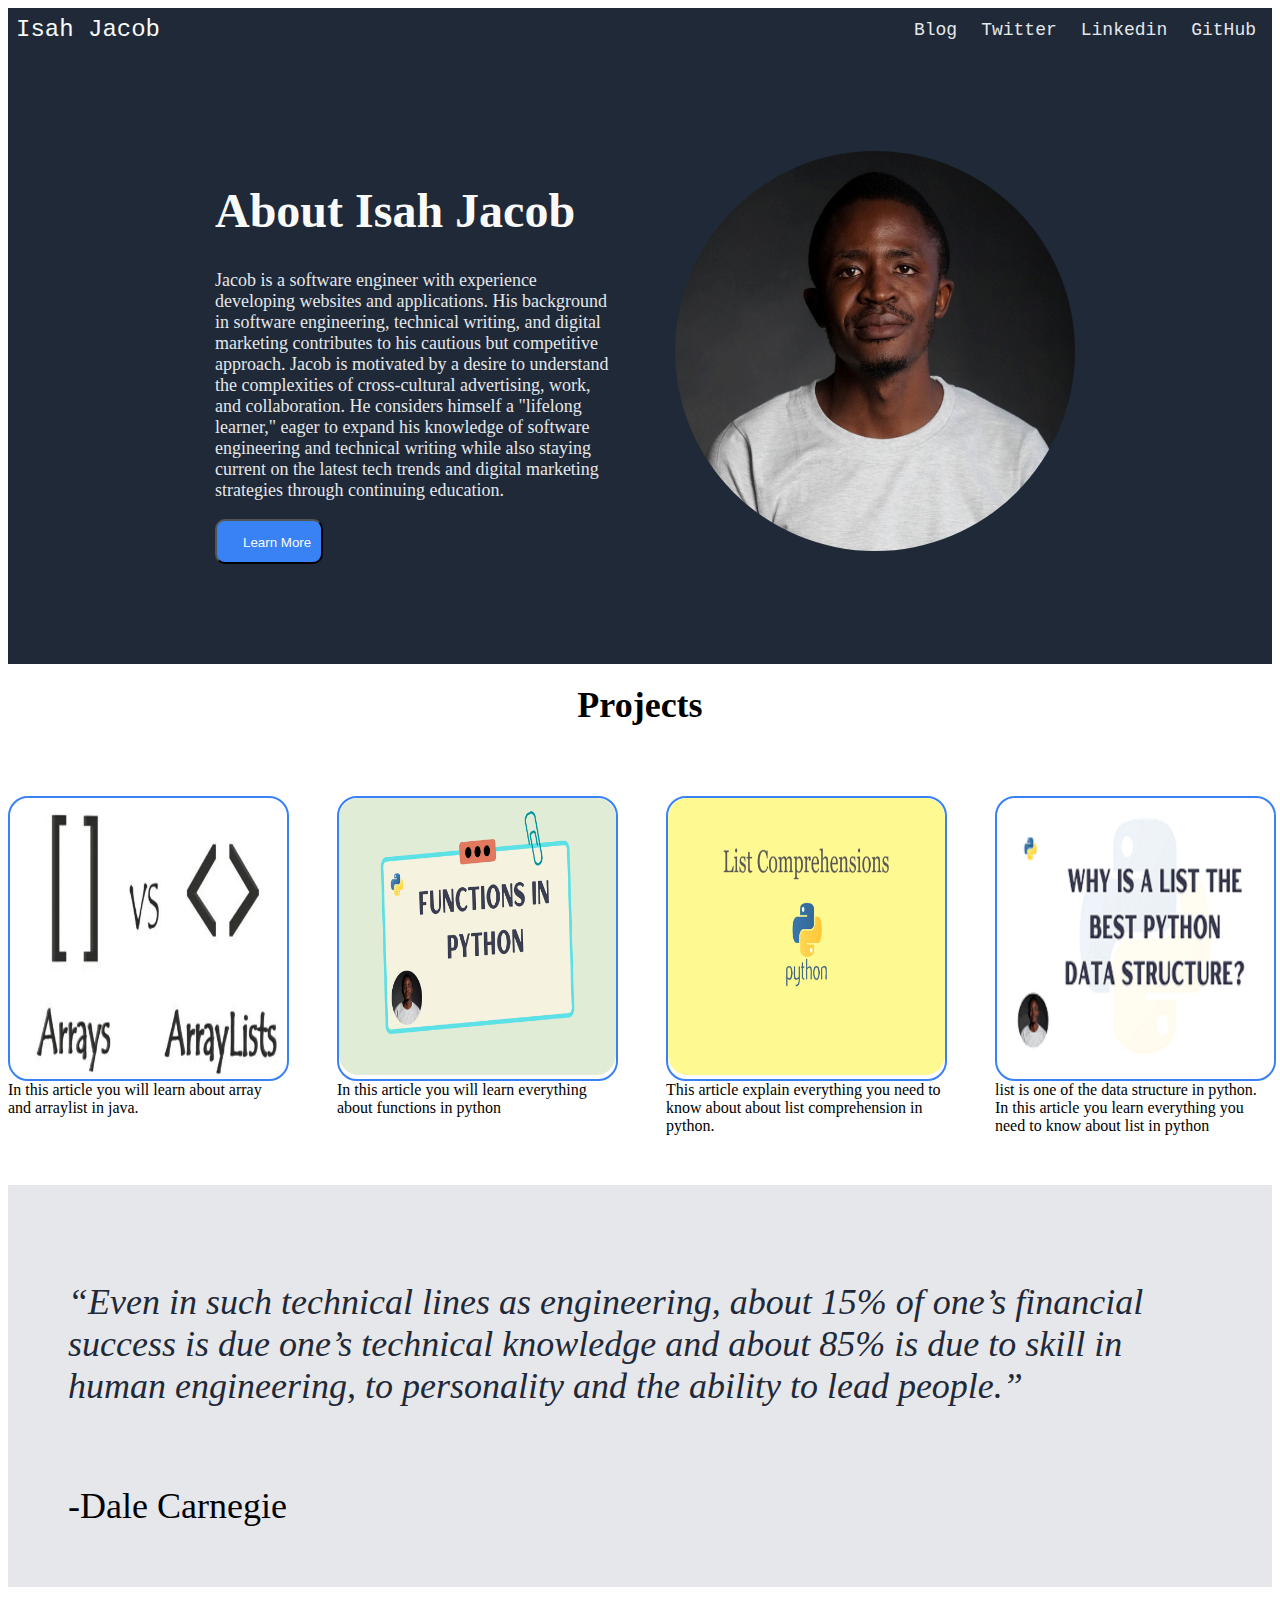
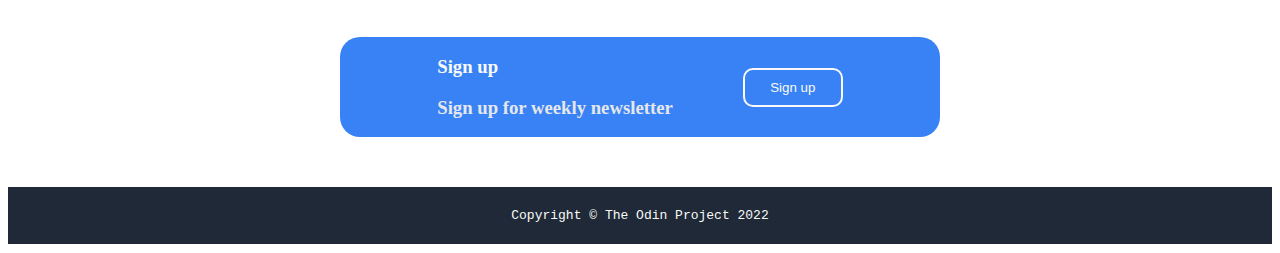
<file: index.html>
<!DOCTYPE html>
<html lang="en">
<head>
    <meta charset="UTF-8">
    <link rel="stylesheet" href="./style.css">
    <meta http-equiv="X-UA-Compatible" content="IE=edge">
    <meta name="viewport" content="width=device-width, initial-scale=1.0">
    <title>Landing Page</title>
</head>
<body>
    <div class="container">
        <div class="header">
            <!-- Header - Links and Logo-->
            <div class="header-container">
                <div class="header-logo">Isah Jacob</div>
                <div class="social-links">
                    <ul>
                      <li><a href="https://dev.to/jacobe/">Blog</a></li>
                      <li><a href="https://twitter.com/IsahJakub">Twitter</a></li>
                      <li><a href="https://www.linkedin.com/in/isahejacob/">Linkedin</a></li>
                      <li><a href="https://github.com/Enecode">GitHub</a></li>
                    </ul>
                </div>
            </div>
            <!-- Hero Page -->
            <div class="hero-container">
                <div class="card sign-up"> 
                    <h1 class="text-about">About Isah Jacob</h1>
                    <p class="text">Jacob is a software engineer with experience developing websites and applications. His background in software engineering, technical writing, and digital marketing contributes to his cautious but competitive approach. Jacob is motivated by a desire to understand the complexities of cross-cultural advertising, work, and collaboration. He considers himself a "lifelong learner," eager to expand his knowledge of software engineering and technical writing while also staying current on the latest tech trends and digital marketing strategies through continuing education.</p>
                    <button class="learn-more"><a href="https://dev.to/jacobe/"></a> Learn More</button>
                </div>
                <div class="card">
                    <img class="my-image" src="./assets/jacob.jpg" alt=" Isah Jacob" width="100%">
                </div>
              </div>
            </div>
        </div>
        
        <!-- Main body-->
        <div>
            <div class="project-title">Projects</div>
                <div class="project-container">
                    <div class="projects">
                        <div class="images">
                            <img class="project-image" src="./assets/Array_and_arraylists.png" alt="Array_and_arraylists">
                        </div>
                        <div class="project-details">
                        In this article you will learn about array and arraylist in java.
                        </div>
                    </div>
                    <div class="projects">
                        <div class="images">
                            <img class="project-image" src="./assets/funtctions_in_python.png" alt="functions_in_python">
                        </div>
                        <div class="project-details">
                        In this article you will learn everything about functions in python
                        </div>
                    </div>

                    <div class="projects">
                        <div class="images">
                            <img class="project-image" src="./assets/list_Comprehension.png" alt="list_Comprehension">
                        </div>
                        <div class="project-details">
                        This article explain everything you need to know about about list comprehension in python.
                        </div>
                    </div>
                    <div class="projects">
                        <div class="images">
                            <img class="project-image" src="./assets/list_in_python.png" alt="list_in_python">
                        </div>
                        <div class="project-details">
                        list is one of the data structure in python. In this article you learn everything you need to know about list in python
                        </div>
                    </div>
                </div>
            </div>
        </div>
        <div class="quote">
            <div class="quote-div">
                <p class="quote-text"><i>“Even in such technical lines as engineering, about 15% of one’s financial success is due one’s technical knowledge and about 85% is due to skill in human engineering, to personality and the ability to lead people.”</i> </p>
                <br> -Dale Carnegie
            </div>
        </div>
        <div class="sign-container">
            <div class="signup-text">
                <div class="style">
                    <div class="signuptext">
                        <h3 class="signtext">Sign up</h3>
                        <h3 class="newsletter">Sign up for weekly newsletter</h3>
                    </div>
                    <div>
                        <button class="button-div">Sign up</button>
                    </div> 
                </div>
            </div>
        </div>
    </div>
    <footer>
        <div class="footers">
            <p>Copyright &copy; The Odin Project 2022</p>
        </div>
    </footer>
</body>
</html>
</file>
<file: style.css>
.header-container  {
    font-family: monospace;
    background: #1f2937;
    padding: 8px;
    display: flex;
    align-items: center;
    justify-content: space-between;
  }
  
ul {
    list-style-type: none;
  }

.header-logo{
    font-size: 24px;
    color: #F9FAF8;
}

.header {
    background-color: #1f2937;
}
  
a {
    font-size: 18px;
    color: #E5E7Eb;
    padding: 8px;
    text-decoration: none;
  }
  
ul {
    display: flex;
    margin: 0;
    padding: 0;
    gap: 8px;
  }

.text-about {
    font-size: 48px;
    color: #F9FAF8;
}

.text{
    font-size: 18px;
    color: #E5E7Eb;
}

.card {
    margin: 20px;
    width: 400px;
    margin-left: 30px;
    border-radius: 4px;
    margin-top: 100px;
    margin-bottom: 100px;
}

.learn-more {
    padding: 10px;
    border-radius: 10px;
    color: #F9FAF8;
    background-color:#3882F6;
}

.my-image {
    border-radius: 200px;
}

.hero-container {
    gap: 10px;
    display: flex;
    justify-content: center;
    justify-items: center;
    
}

/*
Project
*/

.project-image {
    border-radius: 20px;
  width: 100%;
}

.projects {
    border-radius: 4px;
    margin-top: 50px;
    margin-bottom: 50px;
}

.project-container{
  display: flex;
  gap: 52px;
  justify-content: center;
}

.images{
    border-radius: 20px;
    width: 100%;
    border: 2px solid #3882F6;

}

.project-detail{
  text-align: center;
}
.project-title {
    border: #1f2937;
    margin-top: 20px;
    font-size: 36px;
    font-weight: 900;
    margin-bottom: 20px;
    justify-content: center;
    align-items: center;
    display: flex;
}

/* Quote*/
.quote-text{
    font-size: 36px;
    font: light;
    font: italic;
    color:#1f2937;
}

.quote{
    font-size: 36px ;
    background-color: #E5E7Eb;
    padding: 60px;
}

/* Call to action */

.style{
    border-radius: 20px;
    background-color: #3882F6;
    width: 600px;
    display: flex;
    align-items: center;
    justify-content: center;
    gap: 70px;
}

.signtext {
    color: #F9FAF8;
}

.newsletter {
    font: 18px;
    color: #E5E7Eb;
}

.button-div {
    width: 100px;
    border: 2px solid #F9FAF8;
    padding: 10px;
    border-radius: 10px;
    color: #F9FAF8;
    background-color:#3882F6;
}

.signup-text {  
    margin-top: 50px;
    display: flex;
    align-items: center;
    justify-content: center;
  }
 /*Footer*/

 .footers {
    margin-top: 50px;
    color: #F9FAF8;
    font-family: monospace;
    background: #1f2937;
    padding: 8px;
    display: flex;
    align-items: center;
    justify-content: center;
 }
</file>
